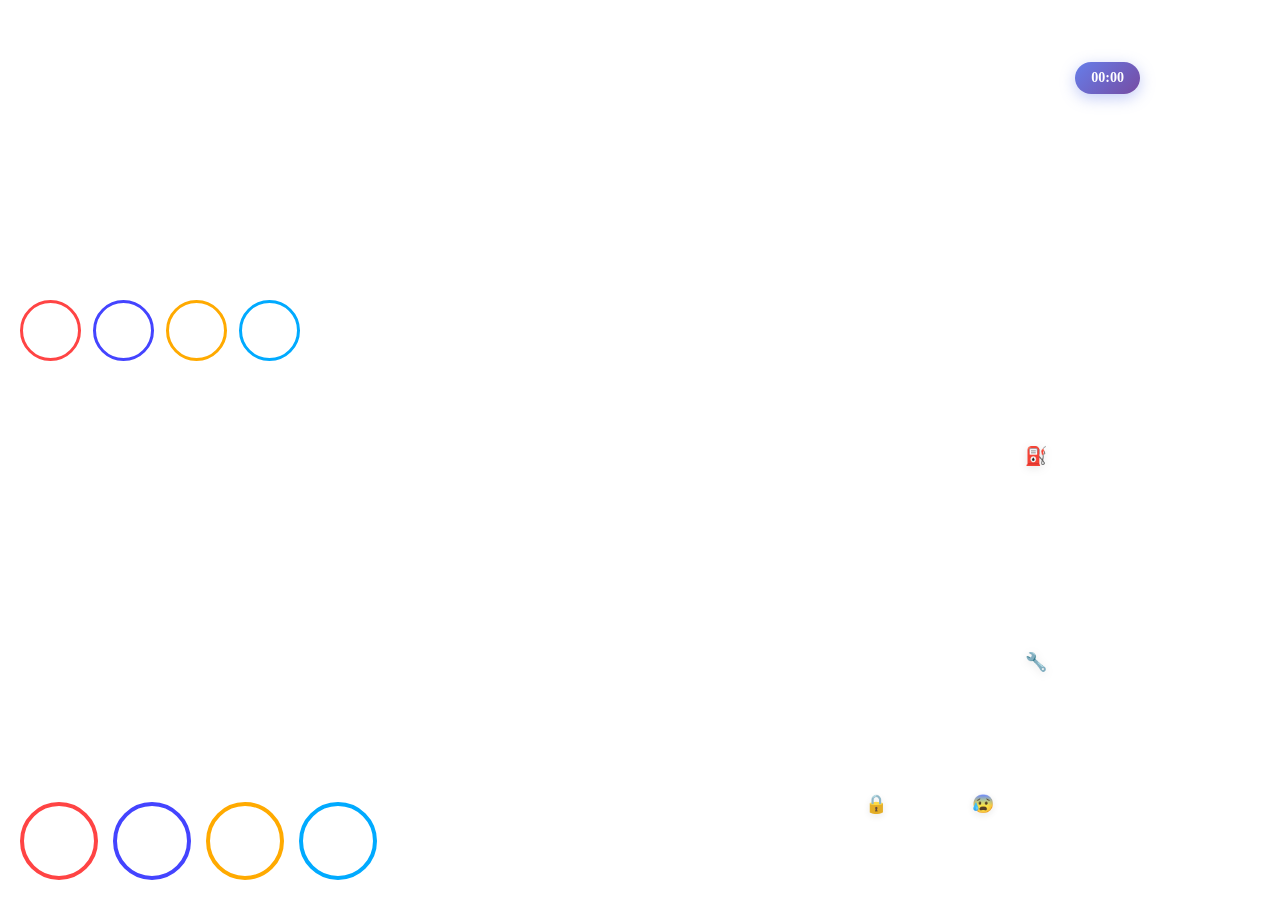
<file: fivem-hud/html/index.html>
<!DOCTYPE html>
<html lang="en">
<head>
    <meta charset="UTF-8">
    <meta name="viewport" content="width=device-width, initial-scale=1.0">
    <title>FiveM HUD</title>
    <link rel="stylesheet" href="styles.css">
</head>
<body>
    <!-- JG Scripts Style HUD -->
    <div class="hud" id="hud">
        <!-- Top Right - Player Info -->
        <div class="top-right">
            <div class="row">
                <div class="chip" id="playerId">ID: 0</div>
                <div class="chip" id="cash">$0</div>
                <div class="chip" id="bank">$0</div>
            </div>
            <div class="row" style="margin-top: 8px;">
                <div class="clock" id="clock">00:00</div>
            </div>
        </div>

        <!-- Top Center - Compass, Street, Voice -->
        <div class="top">
            <div id="compass">N</div>
            <div id="street">Unknown Street</div>
            <div class="voice" id="voice">
                <div class="dot"></div>
                <span>VOICE</span>
            </div>
        </div>

        <!-- Left Side - Minimap & Mini Rings -->
        <div class="minimap-frame">
            <div class="minimap-overlay" id="minimapOverlay">
                <div class="minimap-north" id="northIndicator">N</div>
                <div class="minimap-street" id="minimapStreet">Unknown Street</div>
                <div class="minimap-zone" id="minimapZone">Unknown Zone</div>
            </div>
        </div>

        <!-- Mini Rings - Health, Armor, Hunger, Thirst -->
        <div class="mini-rings">
            <div class="mini-ring ring-hp">
                <div class="ring-inner">
                    <span>HP</span>
                    <div id="miniHp">100</div>
                </div>
            </div>
            <div class="mini-ring ring-armor">
                <div class="ring-inner">
                    <span>ARMOR</span>
                    <div id="miniArmor">0</div>
                </div>
            </div>
            <div class="mini-ring ring-hunger">
                <div class="ring-inner">
                    <span>FOOD</span>
                    <div id="miniHunger">100</div>
                </div>
            </div>
            <div class="mini-ring ring-thirst">
                <div class="ring-inner">
                    <span>WATER</span>
                    <div id="miniThirst">100</div>
                </div>
            </div>
        </div>

        <!-- Bottom Section -->
        <div class="bottom">
            <!-- Left Side - Large Rings -->
            <div class="left">
                <div class="rings">
                    <div class="ring ring-hp">
                        <div class="ring-inner">
                            <span>HEALTH</span>
                            <div id="hp">100</div>
                        </div>
                    </div>
                    <div class="ring ring-armor">
                        <div class="ring-inner">
                            <span>ARMOR</span>
                            <div id="armor">0</div>
                        </div>
                    </div>
                    <div class="ring ring-hunger">
                        <div class="ring-inner">
                            <span>FOOD</span>
                            <div id="hunger">100</div>
                        </div>
                    </div>
                    <div class="ring ring-thirst">
                        <div class="ring-inner">
                            <span>WATER</span>
                            <div id="thirst">100</div>
                        </div>
                    </div>
                </div>
            </div>

            <!-- Right Side - Speedometer -->
            <div class="right">
                <div class="speedo" id="speedo">
                    <div class="speedo-fuel">
                        <div class="fuel-icon">⛽</div>
                        <div class="fuel-bar">
                            <div class="fuel-fill" id="fuelFill"></div>
                        </div>
                        <div class="fuel-text" id="fuelText">100%</div>
                    </div>
                    
                    <div class="speedo-center">
                        <svg class="speedo-svg" viewBox="0 0 120 120">
                            <circle cx="60" cy="60" r="50" fill="none" stroke="rgba(255,255,255,0.1)" stroke-width="8"/>
                            <circle cx="60" cy="60" r="50" fill="none" stroke="url(#speedGradient)" stroke-width="8" stroke-linecap="round" stroke-dasharray="314" stroke-dashoffset="314" id="speedArc"/>
                        </svg>
                        <div class="speedo-text">
                            <div class="speed-num" id="speed">0</div>
                            <div class="speed-unit">KM/H</div>
                            <div class="speed-gear" id="gear">N</div>
                        </div>
                    </div>
                    
                    <div class="speedo-engine">
                        <div class="engine-icon">🔧</div>
                        <div class="engine-bar">
                            <div class="engine-fill" id="engineFill"></div>
                        </div>
                        <div class="engine-text" id="engineText">100%</div>
                    </div>
                </div>

                <!-- Vehicle Status Indicators Below Speedometer -->
                <div class="vehicle-status-below" id="vehicleStatusBelow">
                    <div class="status-item-below" id="seatbeltStatusBelow">
                        <div class="status-icon-below">🔒</div>
                        <div class="status-text-below">SEATBELT</div>
                    </div>
                    <div class="status-item-below" id="stressStatusBelow">
                        <div class="status-icon-below">😰</div>
                        <div class="status-text-below">STRESS</div>
                        <div class="status-value-below" id="stressValueBelow">0%</div>
                    </div>
                    <div class="status-item-below" id="leftIndicatorBelow">
                        <div class="indicator-light-below left"></div>
                        <div class="status-text-below">LEFT</div>
                    </div>
                    <div class="status-item-below" id="rightIndicatorBelow">
                        <div class="indicator-light-below right"></div>
                        <div class="status-text-below">RIGHT</div>
                    </div>
                </div>
            </div>
        </div>
    </div>

    <!-- Settings Panel -->
    <div class="settings" id="settings">
        <div class="settings-card">
            <div class="settings-header">
                <h3>HUD Settings</h3>
            </div>
            <div class="settings-body">
                <label>
                    <input type="checkbox" id="showClock" checked>
                    Show Clock
                </label>
                <label>
                    <input type="checkbox" id="showCompass" checked>
                    Show Compass
                </label>
                <label>
                    <input type="checkbox" id="showStreet" checked>
                    Show Street
                </label>
                <label>
                    <input type="checkbox" id="showVoice" checked>
                    Show Voice
                </label>
                <label>
                    <input type="checkbox" id="showMinimap" checked>
                    Show Minimap
                </label>
                <label>
                    <input type="checkbox" id="showRings" checked>
                    Show Health Rings
                </label>
                <label>
                    <input type="checkbox" id="showSpeedo" checked>
                    Show Speedometer
                </label>
                <label>
                    <input type="checkbox" id="showFuel" checked>
                    Show Fuel
                </label>
                <label>
                    <input type="checkbox" id="showEngine" checked>
                    Show Engine
                </label>
                <label>
                    <input type="checkbox" id="showSeatbelt" checked>
                    Show Seatbelt
                </label>
                <label>
                    <input type="checkbox" id="showIndicators" checked>
                    Show Indicators
                </label>
                <label>
                    <input type="checkbox" id="radarOnFoot" checked>
                    Radar on Foot
                </label>
            </div>
            <div class="settings-footer">
                <button class="btn" id="closeSettings">Close</button>
                <button class="btn primary" id="saveSettings">Save</button>
            </div>
        </div>
    </div>

    <script src="app.js"></script>
</body>
</html>
</file>
<file: fivem-hud/html/styles.css>
/* JG Scripts Style HUD Redesign */

/* Top Right Section - Player Info */
.top-right {
  position: fixed;
  top: 20px;
  right: 20px;
  z-index: 1000;
}

.top-right .row {
  display: flex;
  gap: 12px;
  align-items: center;
}

.chip {
  color: #fff;
  padding: 8px 16px;
  border-radius: 20px;
  font-size: 14px;
  font-weight: 600;
  border: 1px solid rgba(255, 255, 255, 0.2);
  transition: all 0.3s ease;
}

.chip:hover {
  border-color: rgba(255, 255, 255, 0.4);
  transform: translateY(-2px);
}

.clock {
  background: linear-gradient(135deg, #667eea 0%, #764ba2 100%);
  color: #fff;
  padding: 8px 16px;
  border-radius: 20px;
  font-size: 14px;
  font-weight: 700;
  border: none;
  box-shadow: 0 4px 15px rgba(102, 126, 234, 0.4);
  transition: all 0.3s ease;
}

.clock:hover {
  transform: translateY(-2px);
  box-shadow: 0 6px 20px rgba(102, 126, 234, 0.6);
}

/* Top Section - Compass, Street, Voice */
.top {
  position: fixed;
  top: 20px;
  left: 50%;
  transform: translateX(-50%);
  display: flex;
  gap: 20px;
  align-items: center;
  z-index: 1000;
}

#compass {
  color: #fff;
  padding: 10px 20px;
  border-radius: 25px;
  font-size: 16px;
  font-weight: 700;
  border: 1px solid rgba(255, 255, 255, 0.3);
  min-width: 60px;
  text-align: center;
  transition: all 0.3s ease;
}

#compass:hover {
  border-color: rgba(255, 255, 255, 0.5);
  transform: translateY(-2px);
}

#street {
  color: #fff;
  padding: 10px 20px;
  border-radius: 25px;
  font-size: 14px;
  font-weight: 600;
  border: 1px solid rgba(255, 255, 255, 0.2);
  max-width: 300px;
  text-align: center;
  white-space: nowrap;
  overflow: hidden;
  text-overflow: ellipsis;
  transition: all 0.3s ease;
}

#street:hover {
  border-color: rgba(255, 255, 255, 0.4);
}

.voice {
  color: #fff;
  padding: 10px 20px;
  border-radius: 25px;
  font-size: 14px;
  font-weight: 600;
  border: 1px solid rgba(255, 255, 255, 0.2);
  display: flex;
  align-items: center;
  gap: 8px;
  transition: all 0.3s ease;
}

.voice.talking {
  background: rgba(255, 68, 68, 0.8);
  border-color: rgba(255, 68, 68, 0.6);
  animation: pulse 1.5s infinite;
}

.voice .dot {
  width: 8px;
  height: 8px;
  border-radius: 50%;
  background: #fff;
  animation: blink 1s infinite;
}

@keyframes pulse {
  0%, 100% { transform: scale(1); }
  50% { transform: scale(1.05); }
}

@keyframes blink {
  0%, 50% { opacity: 1; }
  51%, 100% { opacity: 0.3; }
}

/* Minimap Frame */
.minimap-frame {
  position: fixed;
  top: 80px;
  left: 20px;
  width: 300px;
  height: 200px;
  border-radius: 15px;
  border: 2px solid rgba(255, 255, 255, 0.2);
  overflow: hidden;
  z-index: 1000;
}

.minimap-overlay {
  position: absolute;
  top: 0;
  left: 0;
  right: 0;
  bottom: 0;
  padding: 15px;
  display: flex;
  flex-direction: column;
  justify-content: space-between;
}

.minimap-north {
  position: absolute;
  top: 10px;
  left: 50%;
  transform: translateX(-50%);
  color: #fff;
  padding: 5px 12px;
  border-radius: 15px;
  font-size: 12px;
  font-weight: 700;
  border: 1px solid rgba(255, 255, 255, 0.3);
}

.minimap-street, .minimap-zone {
  color: #fff;
  padding: 8px 15px;
  border-radius: 20px;
  font-size: 12px;
  font-weight: 600;
  border: 1px solid rgba(255, 255, 255, 0.2);
  text-align: center;
}

.minimap-street {
  margin-bottom: 8px;
}

/* Mini Rings - Health, Armor, Hunger, Thirst */
.mini-rings {
  position: fixed;
  top: 300px;
  left: 20px;
  display: flex;
  gap: 15px;
  z-index: 1000;
}

.mini-ring {
  width: 60px;
  height: 60px;
  border-radius: 50%;
  border: 3px solid rgba(255, 255, 255, 0.2);
  display: flex;
  align-items: center;
  justify-content: center;
  position: relative;
  transition: all 0.3s ease;
}

.mini-ring:hover {
  transform: scale(1.1);
  border-color: rgba(255, 255, 255, 0.4);
}

.mini-ring .ring-inner {
  text-align: center;
  color: #fff;
}

.mini-ring .ring-inner span {
  display: block;
  font-size: 10px;
  font-weight: 700;
  text-transform: uppercase;
  margin-bottom: 2px;
}

.mini-ring .ring-inner div {
  font-size: 16px;
  font-weight: 800;
}

.ring-hp { border-color: #ff4444; }
.ring-armor { border-color: #4444ff; }
.ring-hunger { border-color: #ffaa00; }
.ring-thirst { border-color: #00aaff; }

/* Bottom Section */
.bottom {
  position: fixed;
  bottom: 20px;
  left: 0;
  right: 0;
  display: flex;
  justify-content: space-between;
  align-items: flex-end;
  padding: 0 20px;
  z-index: 1000;
}

.bottom .left {
  display: flex;
  gap: 20px;
}

.rings {
  display: flex;
  gap: 20px;
}

.ring {
  width: 80px;
  height: 80px;
  border-radius: 50%;
  border: 4px solid rgba(255, 255, 255, 0.2);
  display: flex;
  align-items: center;
  justify-content: center;
  position: relative;
  transition: all 0.3s ease;
}

.ring:hover {
  transform: scale(1.05);
  border-color: rgba(255, 255, 255, 0.4);
}

.ring .ring-inner {
  text-align: center;
  color: #fff;
}

.ring .ring-inner span {
  display: block;
  font-size: 12px;
  font-weight: 700;
  text-transform: uppercase;
  margin-bottom: 4px;
}

.ring .ring-inner div {
  font-size: 20px;
  font-weight: 800;
}

.ring-hp { border-color: #ff4444; }
.ring-armor { border-color: #4444ff; }
.ring-hunger { border-color: #ffaa00; }
.ring-thirst { border-color: #00aaff; }

/* Speedometer Section */
.bottom .right {
  display: flex;
  flex-direction: column;
  align-items: center;
}

.speedo {
  display: none;
  border-radius: 25px;
  padding: 25px;
  border: 2px solid rgba(255, 255, 255, 0.2);
  margin-bottom: 15px;
  transition: all 0.3s ease;
}

.speedo:hover {
  transform: translateY(-3px);
  border-color: rgba(255, 255, 255, 0.4);
  box-shadow: 0 8px 25px rgba(0, 0, 0, 0.1);
}

.speedo-center {
  position: relative;
  display: flex;
  align-items: center;
  justify-content: center;
  margin: 0 20px;
}

.speedo-svg {
  width: 120px;
  height: 120px;
}

.speedo-text {
  position: absolute;
  text-align: center;
  color: #fff;
}

.speed-num {
  font-size: 32px;
  font-weight: 800;
  margin-bottom: 5px;
}

.speed-unit {
  font-size: 14px;
  font-weight: 600;
  opacity: 0.8;
  margin-bottom: 8px;
}

.speed-gear {
  font-size: 18px;
  font-weight: 700;
  padding: 5px 12px;
  border-radius: 15px;
  border: 1px solid rgba(255, 255, 255, 0.3);
}

.speedo-fuel, .speedo-engine {
  display: flex;
  flex-direction: column;
  align-items: center;
  gap: 8px;
  padding: 12px;
  border-radius: 16px;
  border: 1px solid rgba(255, 255, 255, 0.2);
  min-width: 60px;
  transition: all 0.3s ease;
}

.speedo-fuel:hover, .speedo-engine:hover {
  transform: translateY(-2px);
  border-color: rgba(255, 255, 255, 0.4);
}

.fuel-icon, .engine-icon {
  font-size: 18px;
  filter: drop-shadow(0 2px 4px rgba(0, 0, 0, 0.1));
}

.fuel-bar, .engine-bar {
  width: 100%;
  height: 8px;
  border-radius: 999px;
  position: relative;
  overflow: hidden;
  border: 1px solid rgba(255, 255, 255, 0.2);
}

.fuel-fill, .engine-fill {
  position: absolute;
  bottom: 0;
  width: 100%;
  background: linear-gradient(90deg, #00ff88, #00cc6a);
  border-radius: 4px;
  transition: height 0.3s ease;
  box-shadow: 0 0 10px rgba(0, 255, 136, 0.3);
}

.fuel-text, .engine-text {
  font-size: 11px;
  font-weight: 700;
  color: rgba(255, 255, 255, 0.9);
  text-align: center;
}

/* Vehicle Status Indicators Below Speedometer */
.vehicle-status-below {
  display: flex;
  gap: 12px;
  justify-content: center;
  flex-wrap: wrap;
  padding: 15px;
  border-radius: 20px;
  border: 1px solid rgba(255, 255, 255, 0.2);
  transition: all 0.3s ease;
}

.vehicle-status-below:hover {
  border-color: rgba(255, 255, 255, 0.3);
}

.status-item-below {
  display: flex;
  flex-direction: column;
  align-items: center;
  gap: 6px;
  padding: 10px 14px;
  border-radius: 16px;
  border: 1px solid rgba(255, 255, 255, 0.15);
  transition: all 0.3s ease;
  min-width: 65px;
}

.status-item-below:hover {
  transform: translateY(-2px);
  border-color: rgba(255, 255, 255, 0.3);
}

.status-icon-below {
  font-size: 18px;
  opacity: 0.9;
  filter: drop-shadow(0 2px 4px rgba(0, 0, 0, 0.1));
  transition: all 0.3s ease;
}

.status-text-below {
  font-size: 10px;
  font-weight: 700;
  color: rgba(255, 255, 255, 0.9);
  text-transform: uppercase;
  letter-spacing: 0.5px;
  text-align: center;
}

.status-value-below {
  font-size: 12px;
  font-weight: 800;
  color: #fff;
}

/* Enhanced Indicator Lights */
.indicator-light-below {
  width: 14px;
  height: 14px;
  border-radius: 50%;
  border: 2px solid rgba(255, 255, 255, 0.2);
  transition: all 0.3s ease;
  position: relative;
}

.indicator-light-below::before {
  content: '';
  position: absolute;
  top: 50%;
  left: 50%;
  transform: translate(-50%, -50%);
  width: 6px;
  height: 6px;
  border-radius: 50%;
  transition: all 0.3s ease;
}

.indicator-light-below.left.active,
.indicator-light-below.right.active {
  border-color: #ffaa00;
  box-shadow: 0 0 15px #ffaa00, inset 0 0 8px rgba(255, 170, 0, 0.3);
  animation: blink-enhanced 1.2s infinite;
}

.indicator-light-below.left.active::before,
.indicator-light-below.right.active::before {
  background: #ffaa00;
  box-shadow: 0 0 8px #ffaa00;
}

@keyframes blink-enhanced {
  0%, 50% { opacity: 1; transform: scale(1); }
  51%, 100% { opacity: 0.4; transform: scale(0.9); }
}

/* Status Colors */
#seatbeltStatusBelow.active {
  border-color: #00ff88;
  background: rgba(0, 255, 136, 0.1);
}

#seatbeltStatusBelow.inactive {
  border-color: #ff4444;
  background: rgba(255, 68, 68, 0.1);
}

#stressStatusBelow.low {
  border-color: #00ff88;
  background: rgba(0, 255, 136, 0.1);
}

#stressStatusBelow.medium {
  border-color: #ffaa00;
  background: rgba(255, 170, 0, 0.1);
}

#stressStatusBelow.high {
  border-color: #ff4444;
  background: rgba(255, 68, 68, 0.1);
}

/* Settings Panel */
.settings {
  position: fixed;
  top: 0;
  left: 0;
  right: 0;
  bottom: 0;
  display: none;
  align-items: center;
  justify-content: center;
  z-index: 2000;
}

.settings-card {
  border-radius: 20px;
  padding: 30px;
  border: 1px solid rgba(255, 255, 255, 0.2);
  max-width: 500px;
  width: 90%;
  max-height: 80vh;
  overflow-y: auto;
}

.settings-header {
  display: flex;
  justify-content: space-between;
  align-items: center;
  margin-bottom: 25px;
  padding-bottom: 15px;
  border-bottom: 1px solid rgba(255, 255, 255, 0.2);
}

.settings-header h3 {
  color: #fff;
  font-size: 24px;
  font-weight: 700;
  margin: 0;
}

.settings-body {
  display: grid;
  grid-template-columns: 1fr 1fr;
  gap: 15px;
  margin-bottom: 25px;
}

.settings-body label {
  display: flex;
  align-items: center;
  gap: 10px;
  color: #fff;
  font-size: 14px;
  font-weight: 500;
  cursor: pointer;
  padding: 10px;
  border-radius: 10px;
  transition: all 0.3s ease;
}

.settings-body label:hover {
  border-color: rgba(255, 255, 255, 0.4);
}

.settings-body input[type="checkbox"] {
  width: 18px;
  height: 18px;
  accent-color: #667eea;
}

.settings-footer {
  display: flex;
  justify-content: flex-end;
  gap: 15px;
}

.btn {
  padding: 12px 24px;
  border-radius: 12px;
  border: 1px solid rgba(255, 255, 255, 0.2);
  color: #fff;
  font-size: 14px;
  font-weight: 600;
  cursor: pointer;
  transition: all 0.3s ease;
}

.btn:hover {
  border-color: rgba(255, 255, 255, 0.4);
  transform: translateY(-2px);
}

.btn.primary {
  background: linear-gradient(135deg, #667eea 0%, #764ba2 100%);
  border-color: transparent;
}

.btn.primary:hover {
  background: linear-gradient(135deg, #5a6fd8 0%, #6a4190 100%);
  box-shadow: 0 4px 15px rgba(102, 126, 234, 0.4);
}

/* Responsive Design */
@media (max-width: 1400px) {
  .mini-rings {
    gap: 12px;
  }
  
  .mini-ring {
    width: 55px;
    height: 55px;
  }
  
  .rings {
    gap: 15px;
  }
  
  .ring {
    width: 70px;
    height: 70px;
  }
}

@media (max-width: 1200px) {
  .top {
    gap: 15px;
  }
  
  #compass, #street, .voice {
    padding: 8px 16px;
    font-size: 13px;
  }
  
  .minimap-frame {
    width: 280px;
    height: 180px;
  }
}
</file>
